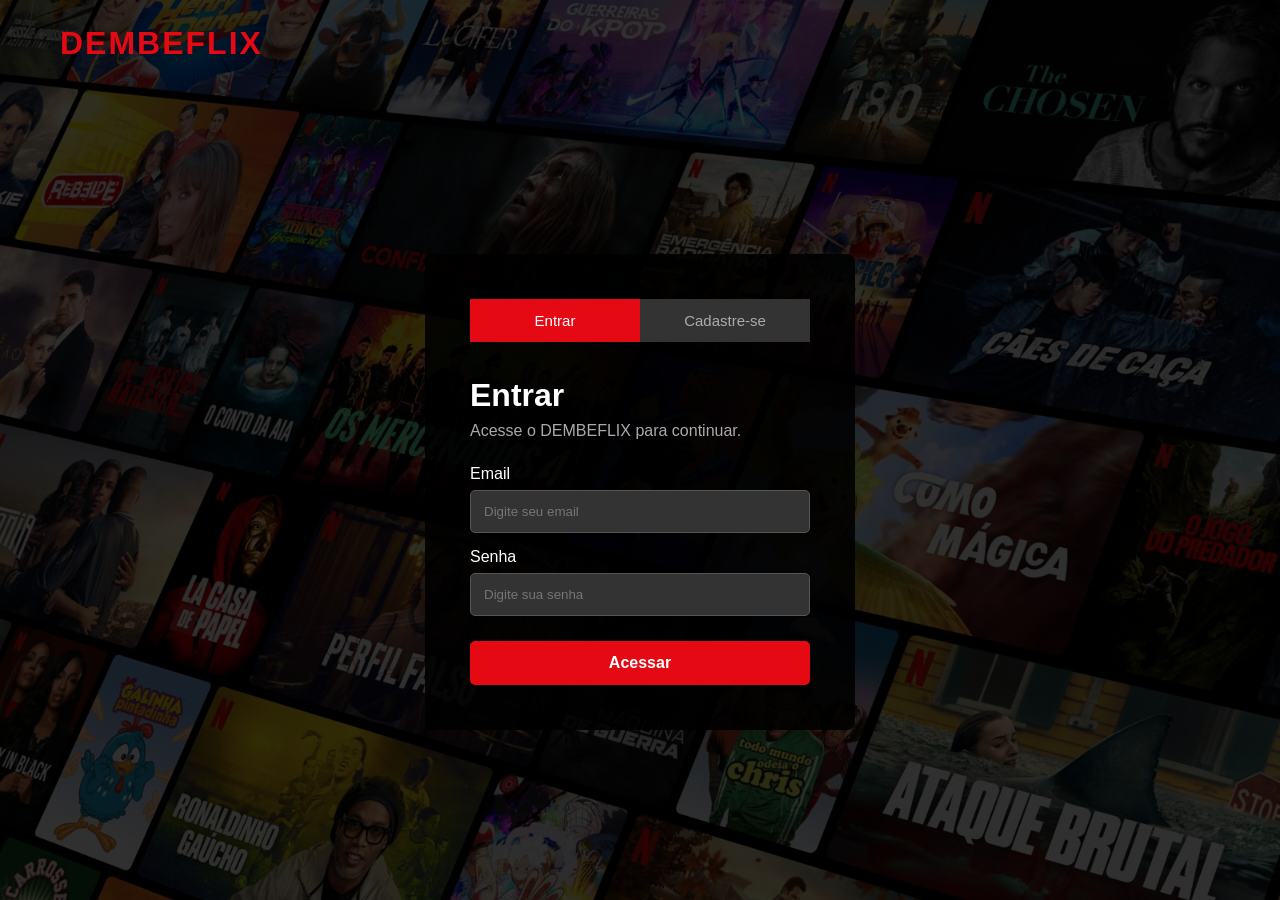
<file: ProjetoNetflix/ProjetoNetflix/login.html>
<!DOCTYPE html>

<html lang="pt-BR">

<head>

    <meta charset="UTF-8">

    <meta
        name="viewport"
        content="width=device-width, initial-scale=1.0"
    >

    <title>CINEFIX - Entrar</title>

    <!-- ALTERAÇÃO 21/08 - CSS DA PÁGINA DE LOGIN -->
    <link rel="stylesheet" href="login.css">

</head>


<body>


    <!-- ========================================= -->
    <!-- ALTERAÇÃO 21/08 - TOPO DA TELA DE LOGIN -->
    <!-- ========================================= -->

    <header class="topoLogin">

        <a href="index.html" class="logo">

            DEMBEFLIX

        </a>

    </header>



    <!-- ============================================= -->
    <!-- ALTERAÇÃO 21/08 - ÁREA DE LOGIN E CADASTRO -->
    <!-- ============================================= -->

    <main class="areaLogin">


        <div class="caixaLogin">


            <!-- ALTERAÇÃO 21/08 - ESCOLHA LOGIN/CADASTRO -->

            <div class="opcoesLogin">

                <button
                    id="botaoEntrar"
                    class="opcaoAtiva"
                >

                    Entrar

                </button>


                <button id="botaoCadastro">

                    Cadastre-se

                </button>

            </div>



            <!-- ================================= -->
            <!-- ALTERAÇÃO 21/08 - FORMULÁRIO LOGIN -->
            <!-- ================================= -->

            <form id="formLogin">

                <h1>Entrar</h1>


                <p class="subtitulo">

                    Acesse o DEMBEFLIX para continuar.

                </p>


                <label>Email</label>


                <input
                    type="email"
                    placeholder="Digite seu email"
                    required
                >


                <label>Senha</label>


                <input
                    type="password"
                    placeholder="Digite sua senha"
                    required
                >


                <button
                    type="submit"
                    class="botaoPrincipal"
                >

                    Acessar

                </button>

            </form>



            <!-- ===================================== -->
            <!-- ALTERAÇÃO 21/08 - FORMULÁRIO CADASTRO -->
            <!-- ===================================== -->

            <form
                id="formCadastro"
                class="formEscondido"
            >


                <h1>Crie sua conta</h1>


                <p class="subtitulo">

                    Cadastre-se para acessar o catálogo.

                </p>



                <label>Nome</label>

                <input
                    type="text"
                    placeholder="Digite seu nome"
                    required
                >



                <label>Gênero</label>


                <select required>

                    <option value="">

                        Selecione

                    </option>


                    <option value="masculino">

                        Masculino

                    </option>


                    <option value="feminino">

                        Feminino

                    </option>

                </select>



                <label>Data de nascimento</label>


                <input
                    type="date"
                    required
                >



                <label>Email</label>


                <input
                    type="email"
                    placeholder="Digite seu email"
                    required
                >



                <label>Senha</label>


                <input
                    type="password"
                    placeholder="Digite uma senha"
                    required
                >



                <label>Confirmar senha</label>


                <input
                    type="password"
                    placeholder="Digite novamente"
                    required
                >



                <button
                    type="submit"
                    class="botaoPrincipal"
                >

                    Criar conta

                </button>


            </form>


        </div>


    </main>



    <!-- ALTERAÇÃO 21/08 - JAVASCRIPT DO LOGIN -->

    <script src="login.js"></script>


</body>

</html>
</file>
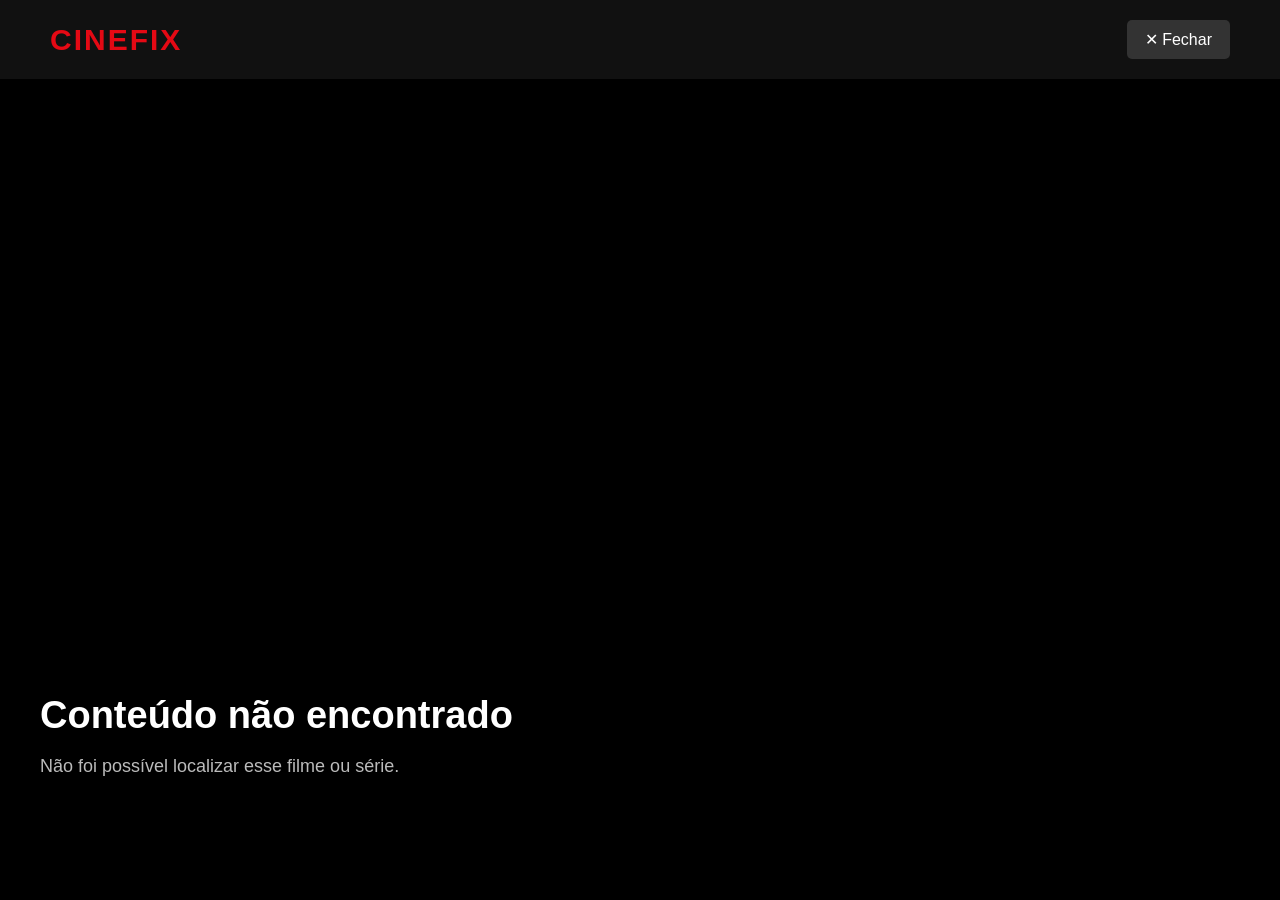
<file: ProjetoNetflix/ProjetoNetflix/player.html>
<!DOCTYPE html>
<html lang="pt-BR">

<head>
    <meta charset="UTF-8">

    <meta
        name="viewport"
        content="width=device-width, initial-scale=1.0"
    >

    <title>CINEFIX - Assistir</title>

    <link rel="stylesheet" href="style.css">
</head>

<body class="paginaPlayer">

    <!-- MENU -->
    <header class="navbar">

        <div class="logo">CINEFIX</div>

        <a href="index.html" class="voltar">
            ✕ Fechar
        </a>

    </header>


    <!-- PLAYER -->
    <main class="areaPlayer">

        <div class="videoContainer">

            <iframe
                id="playerYoutube"
                src=""
                title="Trailer"
                frameborder="0"
                allow="accelerometer; autoplay; clipboard-write; encrypted-media; gyroscope; picture-in-picture"
                allowfullscreen>
            </iframe>

        </div>


        <!-- INFORMAÇÕES -->
        <section class="infoPlayer">

            <h1 id="tituloPlayer"></h1>

            <p id="descricaoPlayer"></p>

        </section>

    </main>


    <script type="module" src="player.js"></script>

</body>

</html>
</file>
<file: ProjetoNetflix/ProjetoNetflix/login.css>
/* ============================================ */
/* ALTERAÇÃO 21/08 - DESIGN DA TELA DE LOGIN */
/* ============================================ */


*{

    margin:0;

    padding:0;

    box-sizing:border-box;

}


body{

    font-family:
        Arial,
        Helvetica,
        sans-serif;


    background:
        linear-gradient(
            rgba(0,0,0,0.75),
            rgba(0,0,0,0.75)
        ),
        url("Imagens/imagem banner.jpg");


    background-size:cover;

    background-position:center;

    background-attachment:fixed;


    color:white;


    min-height:100vh;

}


/* ALTERAÇÃO 21/08 - LOGO */

.topoLogin{

    padding:25px 60px;

}


.logo{

    color:#e50914;

    font-size:32px;

    font-weight:bold;

    letter-spacing:2px;

    text-decoration:none;

}



/* ALTERAÇÃO 21/08 - ÁREA CENTRAL */

.areaLogin{

    min-height:calc(100vh - 90px);


    display:flex;

    justify-content:center;

    align-items:center;


    padding:30px;

}



/* ALTERAÇÃO 21/08 - CAIXA DE LOGIN */

.caixaLogin{

    width:100%;

    max-width:430px;


    background:rgba(0,0,0,0.88);


    padding:45px;


    border-radius:8px;

}



/* ALTERAÇÃO 21/08 - BOTÕES ENTRAR / CADASTRO */

.opcoesLogin{

    display:flex;

    margin-bottom:35px;

}


.opcoesLogin button{

    width:50%;


    border:none;


    background:#333;

    color:#aaa;


    padding:13px;


    cursor:pointer;

    font-size:15px;

}


.opcoesLogin .opcaoAtiva{

    background:#e50914;

    color:white;

}



/* ALTERAÇÃO 21/08 - TEXTOS */

.caixaLogin h1{

    margin-bottom:8px;

}


.subtitulo{

    color:#aaa;

    margin-bottom:25px;

}


.caixaLogin label{

    display:block;


    margin-top:15px;

    margin-bottom:7px;

}



/* ALTERAÇÃO 21/08 - CAMPOS */

.caixaLogin input,
.caixaLogin select{

    width:100%;


    padding:13px;


    background:#333;


    border:1px solid #555;

    border-radius:5px;


    color:white;


    outline:none;

}


.caixaLogin input:focus,
.caixaLogin select:focus{

    border-color:#e50914;

}



/* ALTERAÇÃO 21/08 - BOTÃO PRINCIPAL */

.botaoPrincipal{

    width:100%;


    margin-top:25px;


    padding:13px;


    background:#e50914;


    color:white;


    border:none;

    border-radius:5px;


    font-size:16px;

    font-weight:bold;


    cursor:pointer;

}


.botaoPrincipal:hover{

    background:#ff1f2d;

}



/* ALTERAÇÃO 21/08 - ESCONDER CADASTRO */

.formEscondido{

    display:none;

}
</file>
<file: ProjetoNetflix/ProjetoNetflix/style.css>
/* RESET */
*{
    margin:0;
    padding:0;
    box-sizing:border-box;
}

body{
    font-family: Arial, Helvetica, sans-serif;
    background:#141414;
    color:white;
}

/* NAVBAR */
.navbar{
    position: fixed;
    top: 0;
    width: 100%;
    padding: 20px 50px;
    display: flex;
    justify-content: space-between;
    align-items: center;

    /* CORREÇÃO */
    background: rgba(20, 20, 20, 0.85);
    backdrop-filter: blur(8px);

    z-index: 1000;
}

.logo{
    color:#e50914;
    font-size:30px;
    font-weight:bold;
    letter-spacing:2px;
}

.fotoPerfil{
    width:42px;
    height:42px;
    border-radius:6px;
    border:2px solid white;
}

/* BANNER PRINCIPAL (igual Netflix) */
.banner{
    height:85vh;
    background-image:
    linear-gradient(to top, #141414 10%, transparent 60%),
    linear-gradient(to right, rgba(0,0,0,0.8), transparent 60%),
    url('Imagens/imagem banner.jpg');   /* coloque sua imagem aqui */

    background-size:cover;
    background-position:center;

    display:flex;
    align-items:center;
    padding-left:60px;
}

.banner-conteudo{
    max-width:500px;
}

.banner h1{
    font-size:56px;
    margin-bottom:20px;
}

.banner p{
    font-size:20px;
    color:#ddd;
    margin-bottom:25px;
    line-height:1.5;
}

/* BOTÃO */
.btnAssistir{
    background:#e50914;
    color:white;
    border:none;
    padding:14px 28px;
    font-size:18px;
    border-radius:5px;
    cursor:pointer;
    transition:0.3s;
    font-weight:bold;
}

.btnAssistir:hover{
    background:#ff1f2d;
    transform:scale(1.05);
}

/* CONTAINER */
.container{
    padding:20px 50px 50px;
    margin-top:-40px;
    position:relative;
    z-index:2;
}

.lista{
    margin-bottom:45px;
}

.lista h2{
    margin-bottom:18px;
    font-size:24px;
}

/* CARROSSEL */
.carrossel{
    display:flex;
    gap:15px;
    overflow-x:auto;
    scroll-behavior:smooth;
    padding-bottom:10px;
}

.carrossel::-webkit-scrollbar{
    display:none;
}

/* CARDS MELHORES */
.card{
    min-width:180px;
    max-width:180px;

    background:#1b1b1b;
    border-radius:8px;
    overflow:hidden;

    transition:0.3s;
    cursor:pointer;
    flex-shrink:0;

    display:flex;
    flex-direction:column;
}

.card:hover{
    transform:translateY(-6px);
    box-shadow:0 10px 25px rgba(0,0,0,0.7);
}

/* IMAGEM MENOR E MAIS BONITA */
.card img{
    width:100%;
    height:250px;
    object-fit:cover;
}

/* TEXTO */
.card h3{
    font-size:16px;
    margin:10px;

    height:38px;

    display:flex;
    align-items:flex-start;

    overflow:hidden;
}

.card p{
    font-size:13px;
    color:#bbb;
    padding:0 10px;
    line-height:1.4;

    height:55px;
    overflow:hidden;

    margin-bottom:15px;
}

/* BOTÕES DOS CARDS */
.botoes{
    display:flex;
    flex-direction:column;
    gap:8px;

    padding:0 10px 12px;

    margin-top:auto;
}

.botoes button{
    border:none;
    padding:8px;
    border-radius:5px;
    cursor:pointer;
    font-size:13px;
    transition:0.3s;
}

.botoes button:first-child{
    background:#e50914;
    color:white;
}

.botoes button:last-child{
    background:#333;
    color:white;
}

.botoes button:hover{
    transform:scale(1.03);
}


/* ============================= */
/* PÁGINA DO PLAYER */
/* ============================= */

.paginaPlayer{
    background:#000;
}


/* ÁREA PRINCIPAL */

.areaPlayer{
    padding:130px 40px 40px;
    min-height:100vh;
}


/* PLAYER */

.videoContainer{
    width:90%;
    max-width:950px;

    margin:0 auto;

    aspect-ratio:16 / 9;

    background:#000;

    border-radius:8px;
    overflow:hidden;

    box-shadow:0 10px 40px rgba(0,0,0,0.8);
}

/* TELAS MENORES */

@media (max-height:800px){

    .videoContainer{
        max-width:800px;
    }

    .areaPlayer{
        padding-top:110px;
    }

}


.videoContainer iframe{
    width:100%;
    height:100%;
}


/* INFORMAÇÕES */

.infoPlayer{
    max-width:1200px;
    margin:30px auto;
}


.infoPlayer h1{
    font-size:38px;
    margin-bottom:15px;
}


.infoPlayer p{
    font-size:18px;

    color:#bbb;

    max-width:800px;

    line-height:1.6;
}


/* BOTÃO VOLTAR */

.voltar{
    color:white;

    text-decoration:none;

    background:#333;

    padding:10px 18px;

    border-radius:5px;

    transition:0.3s;
}


.voltar:hover{
    background:#e50914;
}


/* BOTÃO PLAY DOS CARDS */

.btnPlay{
    background:#e50914;

    color:white;

    text-decoration:none;

    text-align:center;

    padding:8px;

    border-radius:5px;

    font-size:13px;

    transition:0.3s;
}


.btnPlay:hover{
    background:#ff1f2d;

    transform:scale(1.03);
}
</file>
